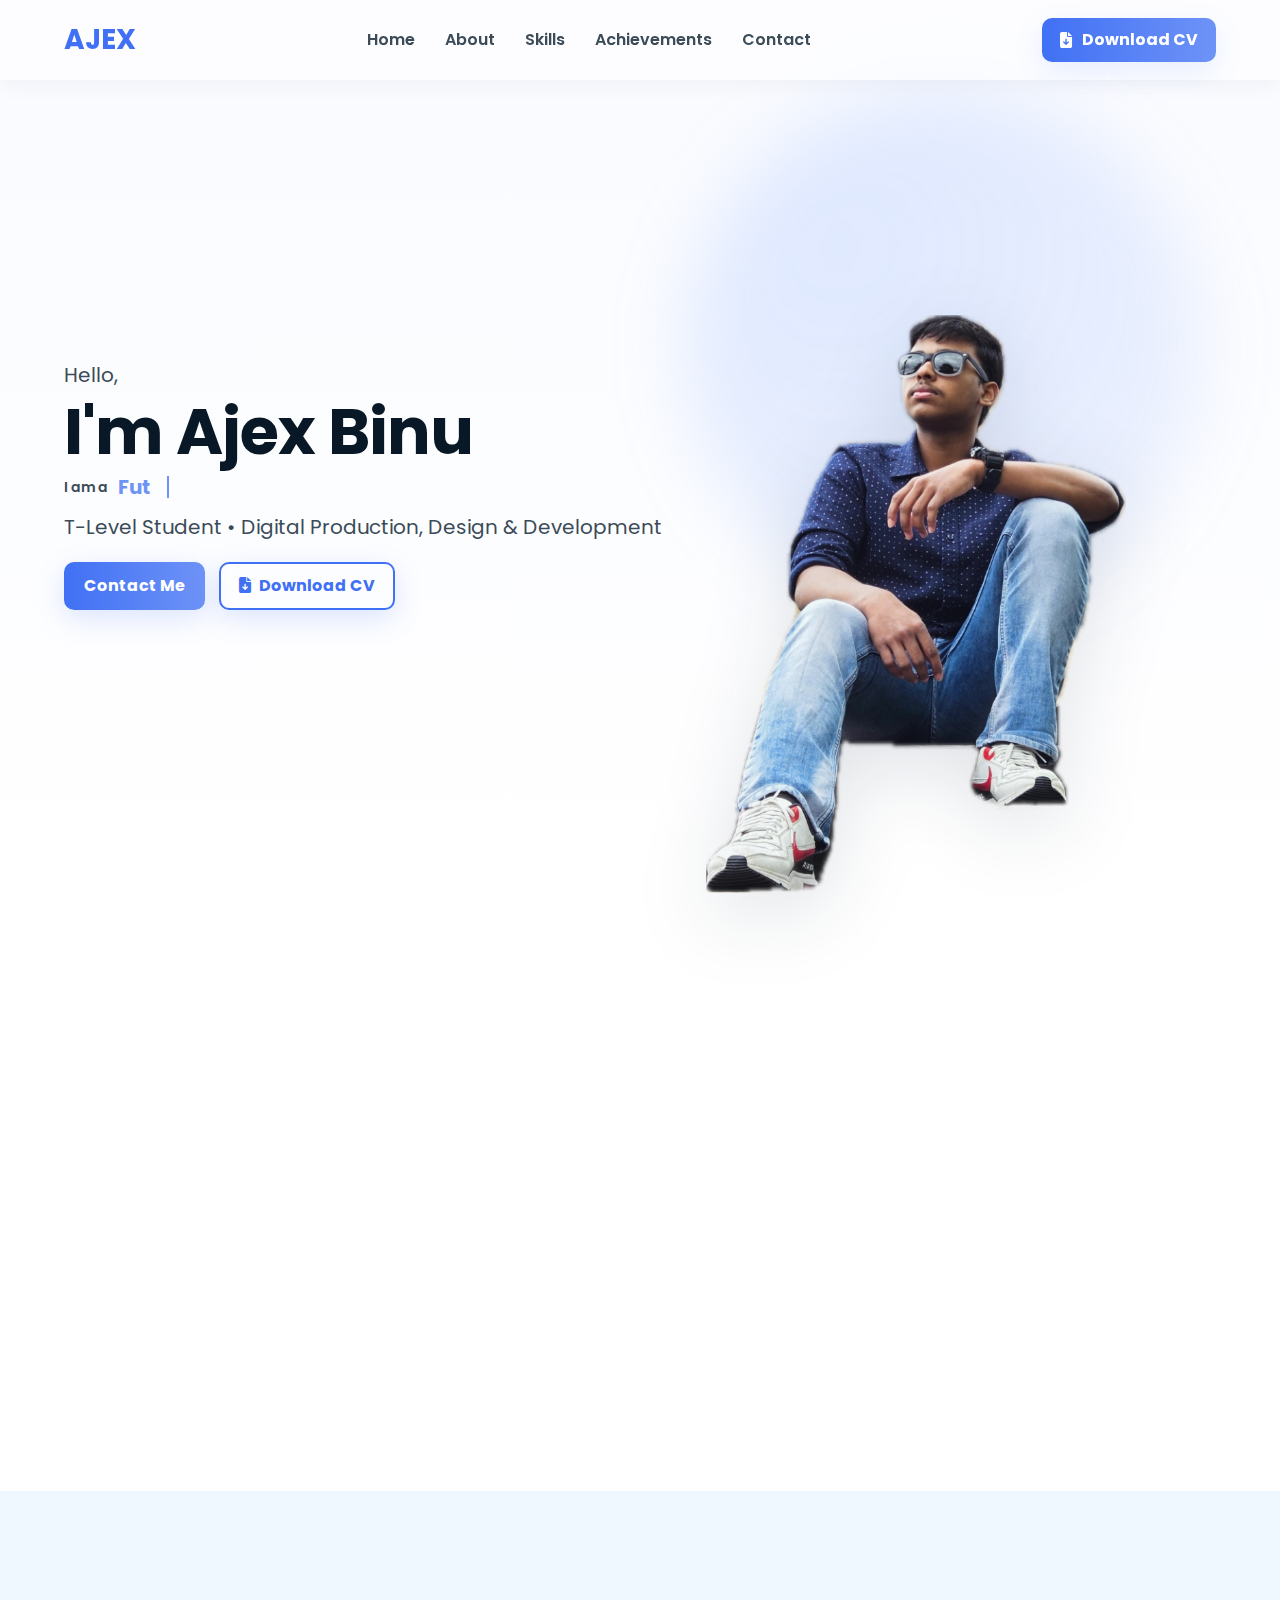
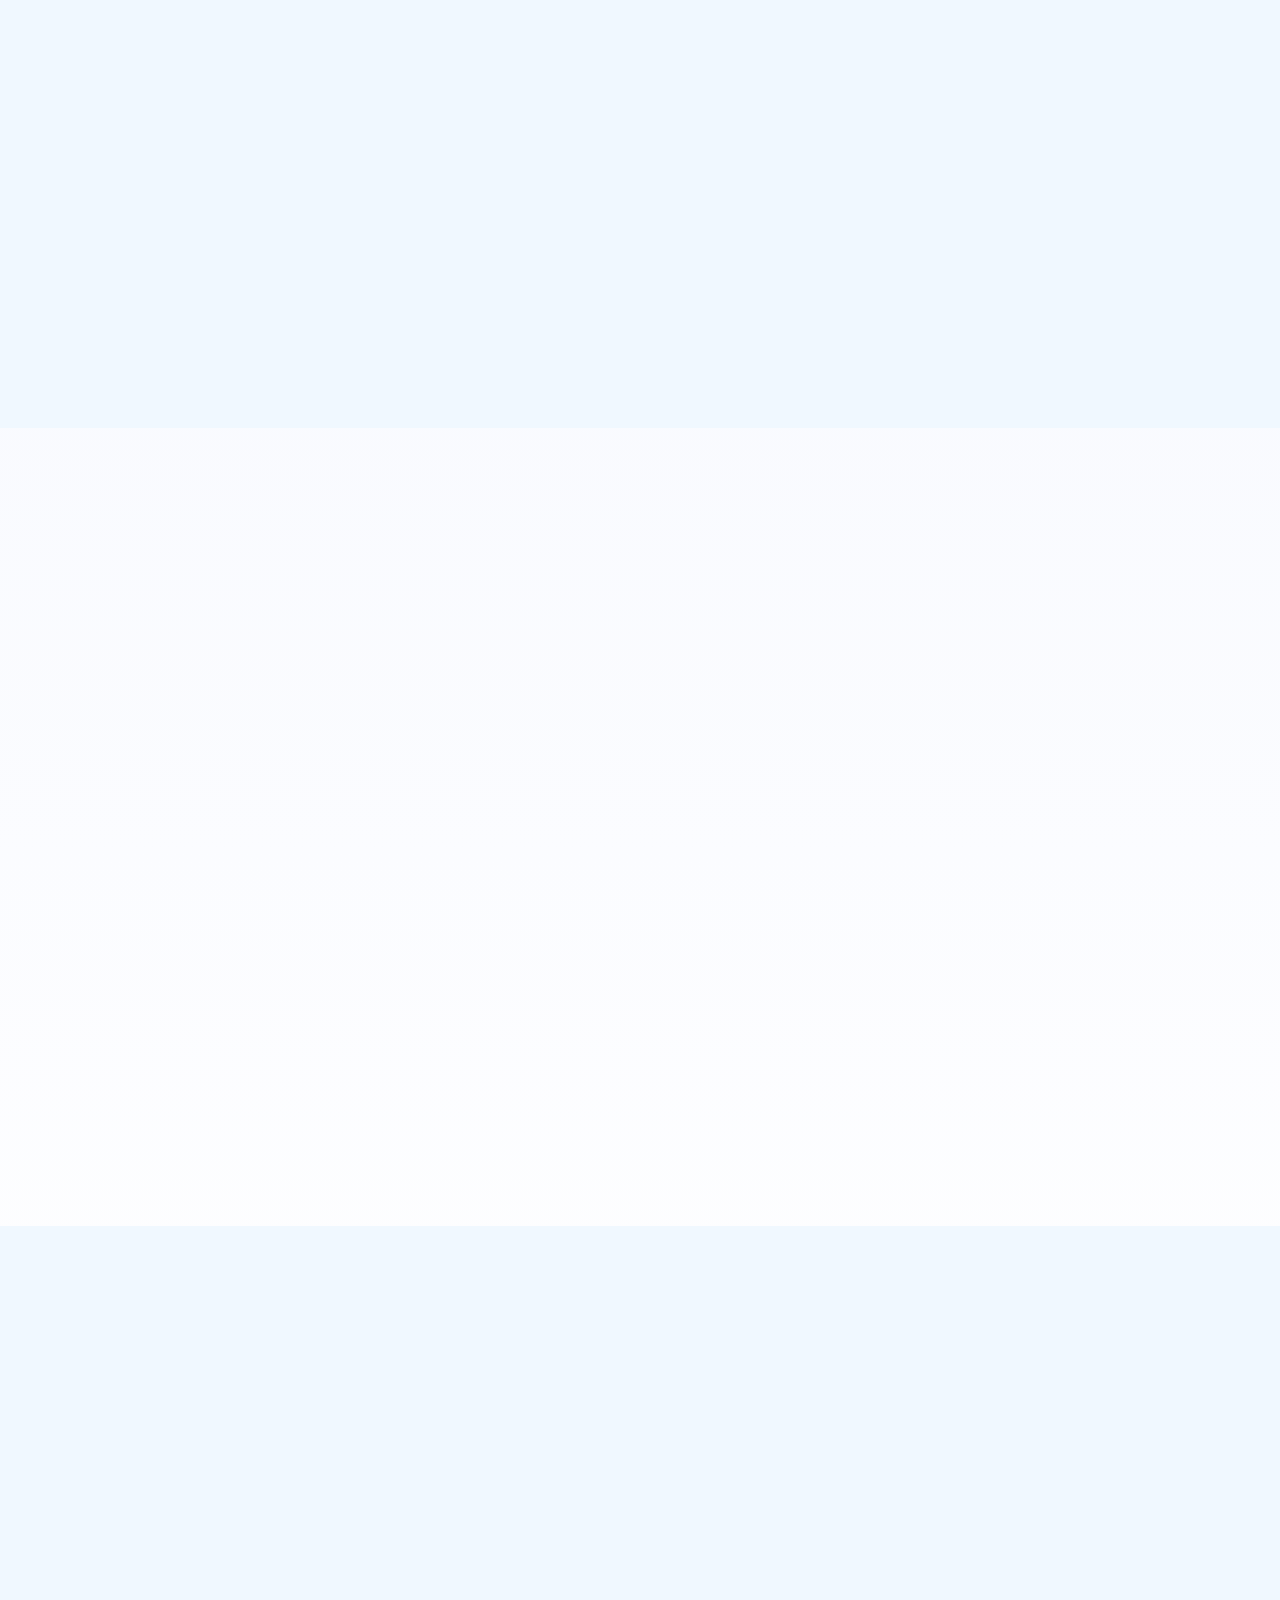
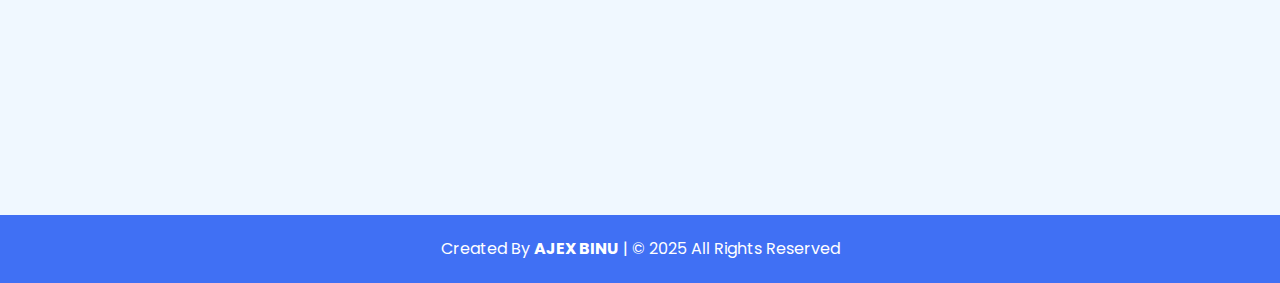
<file: Home/home.html>
<!DOCTYPE html>
<html lang="en" dir="ltr">
  <head>
    <meta charset="UTF-8" />
    <title>AJEX BINU — Portfolio</title>
    <meta name="viewport" content="width=device-width, initial-scale=1.0" />
    <!-- Fontawesome CDN -->
    <link rel="stylesheet" href="https://cdnjs.cloudflare.com/ajax/libs/font-awesome/6.4.0/css/all.min.css" />
    <link rel="stylesheet" href="style.css">
  </head>
  <body>
    <!-- NAVBAR -->
    <nav>
      <div class="navbar">
        <div class="logo"><a href="#home">AJEX</a></div>

        <!-- Hamburger for mobile -->
        <div id="hamburger" class="hamburger">
          <span></span>
          <span></span>
          <span></span>
        </div>

        <!-- Desktop menu -->
        <ul class="menu desktop-menu">
          <li><a href="#home">Home</a></li>
          <li><a href="#about">About</a></li>
          <li><a href="#skills">Skills</a></li>
          <li><a href="#achievements">Achievements</a></li>
          <li><a href="#contact">Contact</a></li>
        </ul>

        <!-- Mobile menu -->
        <ul class="menu" id="mobileMenu">
          <li><a href="#home">Home</a></li>
          <li><a href="#about">About</a></li>
          <li><a href="#skills">Skills</a></li>
          <li><a href="#achievements">Achievements</a></li>
          <li><a href="#contact">Contact</a></li>
        </ul>

        <!-- CV button -->
        <div style="display:flex;align-items:center;gap:12px" class="desktop-menu">
          <a class="download-cv" href="./Images/CV - Ajex Binu.pdf" download>
            <i class="fas fa-file-arrow-down"></i> Download CV
          </a>
        </div>
      </div>
    </nav>

    <!-- HERO -->
    <section class="home" id="home">
      <div class="hero-bg-blob" aria-hidden="true"></div>
      <div class="home-content">
        <div class="text reveal">
          <div class="text-one">Hello,</div>
          <div class="text-two">I'm Ajex Binu</div>
          <div class="text-three">
            <span class="muted-small">I am a</span>
            <span class="typing"><span id="typed-role">Future Data Scientist</span></span>
            <span class="typing-caret" aria-hidden="true"></span>
          </div>
          <div class="text-four">T-Level Student • Digital Production, Design & Development</div>
          <div class="home-cta">
            <a href="#contact" class="btn">Contact Me</a>
            <a href="./Images/CV - Ajex Binu.pdf" download class="btn btn-ghost">
              <i class="fas fa-file-download" style="margin-right:8px"></i>Download CV
            </a>
          </div>
        </div>

        <div class="image-container reveal" aria-hidden="true">
          <img src="./Images/Image - Transparent.PNG" alt="Ajex Photo">
        </div>
      </div>
    </section>

    <!-- ABOUT -->
    <section class="about" id="about">
        <br>
      <div class="content reveal">
        <div class="left">
          <img src="./Images/Image - 2.jpg" alt="Profile Image">
        </div>
        <div class="right">
          <h2>About Me</h2>
          <p>
            I’m Ajex — a student, developer and musician. I specialise in Python, Data Science basics and building modern web projects.
            I also love music production, competitive sport and leadership — combining technical skills with creative thinking to deliver real results.
          </p>
          <div class="cv-row">
            <a class="download-cv" href="./Images/CV - Ajex Binu.pdf" download>
              <i class="fas fa-file-arrow-down"></i> Download CV
            </a>
            <div style="width:8px"></div>
            <div class="muted-small">Based in Worcester, UK • Available for internships & freelance</div>
          </div>
        </div>
      </div>
    </section>

    <!-- SKILLS -->
    <section class="skills" id="skills">
        <br>
      <div class="content reveal">
        <div class="skill-row">
          <!-- Technical Skills -->
          <div style="flex:1; min-width:250px; margin-right:20px;">
            <div class="topic">Technical Skills</div>
            <div style="margin-top:20px">
              <div class="skill-item">
                <div class="skill-label"><span>HTML</span><span>90%</span></div>
                <div class="skill-bar"><div class="progress" data-target="90"></div></div>
              </div>
              <div class="skill-item">
                <div class="skill-label"><span>CSS</span><span>80%</span></div>
                <div class="skill-bar"><div class="progress" data-target="80"></div></div>
              </div>
              <div class="skill-item">
                <div class="skill-label"><span>JavaScript</span><span>70%</span></div>
                <div class="skill-bar"><div class="progress" data-target="70"></div></div>
              </div>
              <div class="skill-item">
                <div class="skill-label"><span>Python</span><span>75%</span></div>
                <div class="skill-bar"><div class="progress" data-target="75"></div></div>
              </div>
              <div class="skill-item">
                <div class="skill-label"><span>SQL</span><span>70%</span></div>
                <div class="skill-bar"><div class="progress" data-target="70"></div></div>
              </div>
              <div class="skill-item">
                <div class="skill-label"><span>C#</span><span>65%</span></div>
                <div class="skill-bar"><div class="progress" data-target="65"></div></div>
              </div>
            </div>
          </div>

          <!-- Professional Skills -->
          <div style="flex:1; min-width:250px; margin-left:20px;">
            <div class="topic">Professional Skills</div>
            <div class="soft-skill-boxes" style="display:grid; grid-template-columns:repeat(2,1fr); gap:12px; margin-top:16px;">
              <div class="soft-skill">Communication</div>
              <div class="soft-skill">Teamwork</div>
              <div class="soft-skill">Time Management</div>
              <div class="soft-skill">Problem Solving</div>
              <div class="soft-skill">Project Management</div>
              <div class="soft-skill">Digital Analysis</div>
              <div class="soft-skill">Leadership</div>
              <div class="soft-skill">Critical Thinking</div>
              <div class="soft-skill">Adaptability</div>
              <div class="soft-skill">Creativity</div>
              <div class="soft-skill">Public Speaking</div>
              <div class="soft-skill">Decision Making</div>
            </div>
          </div>
        </div>
      </div>
    </section>

    <!-- ACHIEVEMENTS -->
    <section class="achievements-section" id="achievements">
        <br>
      <div class="content reveal">
        <div class="title"><span>My Achievements</span></div>
        <div class="achievements-grid">
          <div class="achievement-card">
            <div class="ach-icon"><i class="fas fa-user-graduate"></i></div>
            <h4 class="ach-title">Student Ambassador</h4>
            <p class="ach-desc">Awarded Student Ambassador of the Year (2023–24) at Heart of Worcestershire College for leadership and commitment.</p>
          </div>
          <div class="achievement-card">
            <div class="ach-icon"><i class="fas fa-trophy"></i></div>
            <h4 class="ach-title">Badminton</h4>
            <p class="ach-desc">Runner-up in the All UAE School Tournament and qualified for the Nationals (2022).</p>
          </div>
          <div class="achievement-card">
            <div class="ach-icon"><i class="fas fa-music"></i></div>
            <h4 class="ach-title">Multi-Instrumentalist</h4>
            <p class="ach-desc">Drums, acoustic & electric guitar, bass and keyboard — active performer and arranger.</p>
          </div>
          <div class="achievement-card">
            <div class="ach-icon"><i class="fas fa-swimmer"></i></div>
            <h4 class="ach-title">Swimming</h4>
            <p class="ach-desc">Completed Level 3 at Al Ahly Swimming Academy and competed in multiple tournaments.</p>
          </div>
          <div class="achievement-card">
            <div class="ach-icon"><i class="fas fa-fist-raised"></i></div>
            <h4 class="ach-title">Karate — 9th Kyu</h4>
            <p class="ach-desc">Orange Belt (9th Kyu) from IFK (International Federation of Karate Kyokushin), UAE.</p>
          </div>
          <div class="achievement-card">
            <div class="ach-icon"><i class="fas fa-laptop-code"></i></div>
            <h4 class="ach-title">Python & Data Science</h4>
            <p class="ach-desc">Completed separate Python and Data Science certificates on Udemy — practical projects & datasets.</p>
          </div>
        </div>
      </div>
    </section>

    <!-- CONTACT -->
    <section class="contact" id="contact">
        <br>
      <div class="content reveal">
        <div class="contact-text">
          <h3 class="topic">Have Any Project?</h3>
          <p>If you have a project idea, want to collaborate, or need help with web development, design, or data-related work, reach out — I enjoy turning ideas into reality.</p>
          <div class="contact-info" style="margin-top:16px">
            <p>Email: <a href="mailto:ajexcbinu@gmail.com">ajexcbinu@gmail.com</a></p>
            <p>Phone: <a href="tel:+447592955310">+44 7592 955310</a></p>
          </div>
        </div>

        <div class="contact-form">
          <form action="https://formspree.io/f/xjvqovok" method="post">
            <input type="text" id="username" name="username" required placeholder="Your Name">
            <input type="email" id="email" name="email" required placeholder="Your Email">
            <textarea name="message" id="message" cols="30" rows="8" required placeholder="Write Message Here..."></textarea>
            <input type="submit" value="Send" class="contact-button">
          </form>
        </div>
      </div>
    </section>

    <!-- SCROLL TO TOP -->
    <button id="scrollTopBtn" class="scroll-top-btn" title="Go to top">
      <svg xmlns="http://www.w3.org/2000/svg" fill="none" viewBox="0 0 24 24" stroke="currentColor" width="20" height="20">
        <path stroke-linecap="round" stroke-linejoin="round" stroke-width="2" d="M5 15l7-7 7 7" />
      </svg>
    </button>

    <!-- FOOTER -->
    <footer>Created By <strong>AJEX BINU</strong> | &#169; 2025 All Rights Reserved</footer>
    
    <script src="script.js"></script>
  </body>
</html>
<!-- Last Updated: 27-11-2025 -->
</file>
<file: Home/style.css>
/* ====== Fonts + Reset ====== */
@import url('https://fonts.googleapis.com/css2?family=Poppins:wght@400;500;600;700&family=Ubuntu:wght@400;500;700&display=swap');

* {
  margin: 0;
  padding: 0;
  box-sizing: border-box;
  text-decoration: none;
}

html, body { height: 100%; }

body {
  font-family: 'Poppins', sans-serif;
  background: #fff;
  color: #0E2431;
  -webkit-font-smoothing: antialiased;
  -moz-osx-font-smoothing: grayscale;
  line-height: 1.5;
}

/* ====== Root Colours ====== */
:root {
  --accent: #4070f4;
  --accent-2: #6e93f7;
  --muted: #3b4b57;
  --card-bg: #fff;
  --soft-bg: #F0F8FF;
  --glass: rgba(255,255,255,0.6);
}

.light-mode {
  --card-bg: #f7f9ff;
  --soft-bg: #fff;
}

/* ====== NAVBAR ====== */
nav {
  position: fixed; top: 0; left: 0; right: 0;
  padding: 18px 0; z-index: 999;
  background: rgba(255,255,255,0.6);
  backdrop-filter: blur(6px);
  box-shadow: 0 6px 20px rgba(10,25,50,0.04);
}

.navbar {
  width: 90%; margin: auto;
  display: flex; align-items: center; justify-content: space-between;
}

.logo a {
  font-size: 28px; font-weight: 700; color: var(--accent);
}

.menu {
  display: flex; gap: 14px; align-items: center; list-style: none;
}

.menu a {
  color: var(--muted); font-weight: 600; padding: 6px 8px; transition: all 0.2s ease;
}

.menu a:hover {
  color: var(--accent); transform: translateY(-2px);
}

.download-cv {
  display: inline-flex; gap: 10px; align-items: center;
  padding: 10px 18px; background: linear-gradient(90deg,var(--accent),var(--accent-2));
  color: #fff; border-radius: 10px; font-weight: 700; border: none;
  box-shadow: 0 10px 30px rgba(64,112,244,0.12);
}

.download-cv i { font-size: 16px; }

/* ====== HERO ====== */
.home {
  height: 100vh; width: 100%;
  display: flex; align-items: center; justify-content: center;
  position: relative; overflow: visible;
  padding-top: 70px;
  background: linear-gradient(180deg, rgba(64,112,244,0.03) 0%, rgba(64,112,244,0) 100%);
}

.hero-bg-blob {
  position: absolute; right: 6%; top: 10%;
  width: 520px; height: 520px; border-radius: 50%;
  background: radial-gradient(circle at 30% 30%, rgba(100,150,255,0.18), rgba(64,112,244,0.08));
  filter: blur(36px); z-index: 0; pointer-events: none;
}

.home-content {
  width: 90%; max-width: 1200px;
  margin: auto;
  display: flex; align-items: center; justify-content: space-between; gap: 30px; z-index: 2;
}

.text { width: 55%; }
.text-one { font-size: 20px; color: var(--muted); margin-bottom: 10px; }
.text-two { font-size: 64px; color: #081826; font-weight: 700; letter-spacing: -1px; line-height: 1; margin-bottom: 8px; }
.text-three {
  font-size: 20px; color: var(--accent); font-weight: 700; margin-bottom: 10px;
  display: flex; align-items: center; gap: 10px;
}
.text-three .typing { font-weight: 700; color: var(--accent-2); }
.text-four { font-size: 20px; color: var(--muted); margin-bottom: 20px; }

.home-cta {
  display: flex; gap: 14px; align-items: center; margin-top: 18px;
}

.btn {
  background: linear-gradient(90deg,var(--accent),var(--accent-2));
  color: #fff; padding: 12px 20px; border-radius: 10px;
  font-weight: 700; border: none; cursor: pointer;
  box-shadow: 0 8px 28px rgba(64,112,244,0.18);
  transition: transform .18s ease, box-shadow .18s ease;
}

.btn:hover {
  transform: translateY(-4px);
  box-shadow: 0 18px 40px rgba(64,112,244,0.22);
}

.btn-ghost {
  background: transparent; border: 2px solid var(--accent);
  color: var(--accent); padding: 10px 18px; border-radius: 10px; font-weight: 700;
}

/* hero image */
.image-container { width: 420px; position: relative; }
.image-container img {
  width: 420px; position: absolute; right: 0; top: -170px; transform: translateX(-90px);
  pointer-events: none; filter: drop-shadow(0 20px 40px rgba(10,25,50,0.12));
}

/* ====== ABOUT ====== */
.about {
  padding: 80px 0; background: #fff;
}

.about .content {
  width: 80%; margin: 0 auto;
  display: flex; gap: 36px; align-items: center; justify-content: space-between; flex-wrap: wrap;
}

.about .left img {
  width: 400px; height: 400px; object-fit: cover; border-radius: 16px;
  box-shadow: 0 20px 50px rgba(64,112,244,0.08);
}

.about .right { width: 48%; min-width: 300px; }
.about .right h2 {
  font-size: 32px; margin-bottom: 10px;
  background: linear-gradient(90deg,var(--accent-2),var(--accent));
  -webkit-background-clip: text; color: transparent; font-weight: 700;
}
.about .right p { color: var(--muted); margin-bottom: 18px; text-align: justify; }
.about .right .cv-row { display: flex; gap: 12px; align-items: center; margin-top: 8px; flex-wrap: wrap; }

.muted-small { color: var(--muted); font-weight: 600; font-size: 14px; }

/* ====== SKILLS ====== */
.skills { background: var(--soft-bg); padding: 70px 0; }
.skills .content { width: 80%; margin: auto; }
.topic { font-size: 22px; color: var(--accent); font-weight: 700; margin-bottom: 12px; }
.skill-row { display: grid; grid-template-columns: 1fr 1fr; gap: 18px 30px; align-items: center; }
.skill-item { display: flex; flex-direction: column; gap: 8px; }
.skill-label { display: flex; justify-content: space-between; font-weight: 700; color: #0E2431; }
.skill-bar { height: 14px; background: #e7f0ff; border-radius: 999px; overflow: hidden; }
.skill-bar .progress { height: 100%; width: 0%; background: linear-gradient(90deg,var(--accent),var(--accent-2)); border-radius: 999px; transition: width 1.2s ease; }

.soft-skill {
  padding: 10px 14px; background: #fff; border-radius: 10px;
  box-shadow: 0 6px 18px rgba(64,112,244,0.06);
  color: var(--accent); font-weight: 700; text-align: center;
  transition: all 0.3s ease; cursor: default;
}

.soft-skill:hover {
  background: var(--accent); color: #fff; transform: translateY(-4px);
}

/* ====== ACHIEVEMENTS ====== */
.achievements-section {
  padding: 70px 0;
  background: linear-gradient(180deg, rgba(64,112,244,0.03) 0%, rgba(64,112,244,0.01) 100%);
}

.achievements-section .title {
  text-align: center; font-size: 32px; font-weight: 700; margin-bottom: 50px;
  background: linear-gradient(90deg, var(--accent), var(--accent-2));
  -webkit-background-clip: text; color: transparent;
}

.achievements-grid {
  width: 82%; margin: 0 auto;
  display: grid; grid-template-columns: repeat(3, 1fr); gap: 26px;
}

.achievement-card {
  background: #fff; border-radius: 14px; padding: 28px 20px; text-align: center;
  box-shadow: 0 10px 30px rgba(6,24,62,0.06);
  display: flex; flex-direction: column; gap: 12px; min-height: 220px;
  opacity: 0; transform: translateY(30px); transition: all 0.6s cubic-bezier(.2,.9,.3,1);
}

.achievement-card.active { opacity: 1; transform: translateY(0); }

.ach-icon {
  width: 72px; height: 72px; border-radius: 50%;
  background: linear-gradient(135deg, var(--accent), var(--accent-2));
  display: inline-flex; align-items: center; justify-content: center; color: #fff;
  font-size: 28px; margin: 0 auto;
}

.ach-desc { color: var(--muted); flex-grow: 1; font-size: 15px; line-height: 1.5; }

/* ====== CONTACT ====== */
.contact {
  padding: 70px 0; background: var(--soft-bg); margin-bottom: 0;
}
.contact .content {
  width: 80%; margin: auto;
  display: flex; gap: 28px; align-items: flex-start; flex-wrap: wrap;
}
.contact-text { flex: 1 1 340px; }
.contact-form {
  flex: 1 1 360px; background: #fff; padding: 24px; border-radius: 12px;
  box-shadow: 0 12px 30px rgba(9,23,46,0.04);
}
.contact-form input, .contact-form textarea {
  width: 100%; padding: 12px 14px; border-radius: 8px; border: 1px solid #e6eefc;
  margin-bottom: 12px; font-family: inherit; color: #081826;
}

.contact-form input[type="submit"] {
  width: 100%; padding: 12px; border-radius: 10px; border: none;
  background: linear-gradient(90deg, var(--accent), var(--accent-2));
  color: #fff !important; font-weight: 700; cursor: pointer;
  transition: all 0.3s ease; text-align: center;
}

.contact-form input[type="submit"]:hover {
  transform: translateY(-2px);
  box-shadow: 0 8px 25px rgba(64,112,244,0.3);
}

/* ====== SCROLL TO TOP ====== */
.scroll-top-btn {
  position: fixed; bottom: 25px; right: 25px; background: linear-gradient(135deg,#4070f4,#6a9cff);
  color: #fff; border: none; border-radius: 50%;
  width: 50px; height: 50px; cursor: pointer;
  box-shadow: 0 10px 25px rgba(64,112,244,0.3);
  display: none; align-items: center; justify-content: center;
  transition: transform 0.3s ease, box-shadow 0.3s ease; z-index: 999;
}

.scroll-top-btn:hover { transform: translateY(-3px); box-shadow: 0 15px 30px rgba(64,112,244,0.4); }
.scroll-top-btn svg { stroke: #fff; }

/* ====== Footer ====== */
footer { padding: 22px 0; text-align: center; background: var(--accent); color: #fff; margin-top: 0; }

/* ====== Reveal Animations ====== */
.reveal { opacity: 0; transform: translateY(30px); transition: all 0.8s cubic-bezier(.2,.9,.3,1); }
.reveal.active { opacity: 1; transform: none; }

/* ====== Typing Caret ====== */
.typing-caret {
  display: inline-block; width: 2px; height: 22px;
  background: var(--accent-2); margin-left: 6px;
  animation: blink 1s steps(2, start) infinite; vertical-align: middle;
}
@keyframes blink { 50% { opacity: 0 } }

/* ====== HAMBURGER + MOBILE MENU ====== */
.hamburger {
  display: none; flex-direction: column; justify-content: space-between;
  width: 28px; height: 20px; cursor: pointer;
}

.hamburger span {
  display: block; height: 3px; width: 100%;
  background: var(--accent); border-radius: 2px; transition: all 0.3s ease;
}

.hamburger.active span:nth-child(1) { transform: rotate(45deg) translate(5px,5px); }
.hamburger.active span:nth-child(2) { opacity: 0; }
.hamburger.active span:nth-child(3) { transform: rotate(-45deg) translate(5px,-5px); }

#mobileMenu { display: none; position: fixed; top: 70px; right: 0; background: #fff;
    width: 200px; flex-direction: column; padding: 20px;
    box-shadow: 0 4px 25px rgba(0,0,0,0.12); border-radius: 8px 0 0 8px; z-index: 999;
}
#mobileMenu.active { display: flex; }

/* ====== RESPONSIVE ====== */
@media(max-width:900px){
  .hamburger { display: flex; }
  nav .menu, .download-cv { display: none; }
  .home-content { flex-direction: column; align-items: center; text-align: center; padding-bottom: 40px; }
  .text { width: 100%; }
  .image-container { display: none; }
  .about .content { flex-direction: column-reverse; align-items: center; text-align: center; gap: 18px; }
  .about .left img { width: 280px; height: 280px; }
  .skill-row { grid-template-columns: 1fr; gap: 20px; }
  .achievements-grid { grid-template-columns: 1fr; width: 90%; gap: 18px; }
  .contact .content { flex-direction: column; }

  .navbar { justify-content: space-between; padding: 0 20px; }
  .hamburger { order: 2; } 
  .logo { order: 1; }
}

@media(max-width:480px){
  .text-two { font-size: 36px; }
  .text-three { font-size: 16px; }
  .achievement-card { padding: 20px 14px; min-height: 200px; }
  .btn { padding: 10px 16px; font-size: 14px; }
}
</file>
